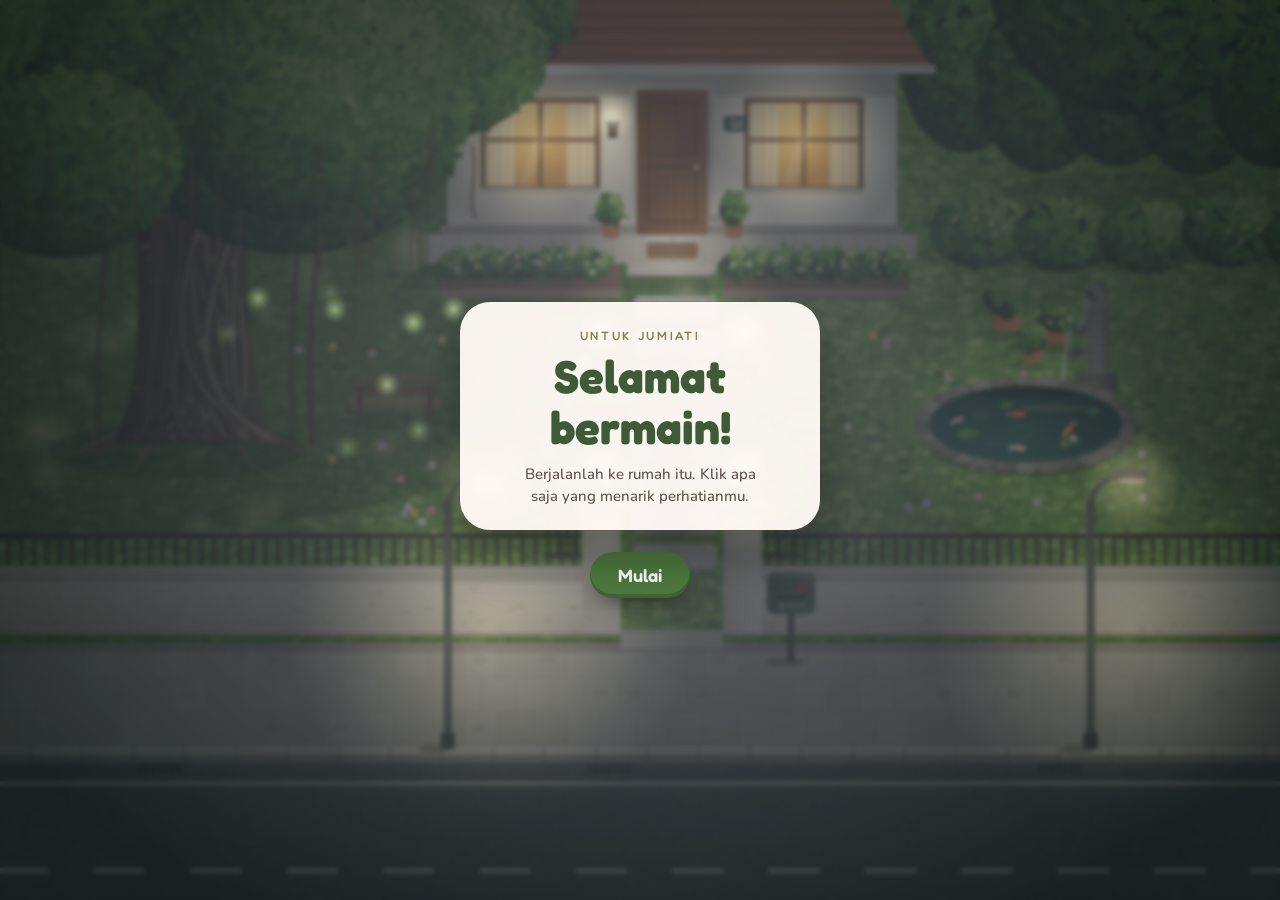
<file: index.html>
<!doctype html>
<html lang="id">
<head>
<meta charset="utf-8">
<meta name="viewport" content="width=device-width, initial-scale=1, viewport-fit=cover">
<title>Selamat Ulang Tahun</title>
<meta property="og:title" content="Ada kejutan ulang tahun untukmu">
<meta property="og:description" content="Buka dan jalan ke rumah, ada kejutan di dalam!">
<meta name="theme-color" content="#ff8fb1">
<link rel="preconnect" href="https://fonts.googleapis.com">
<link rel="preconnect" href="https://fonts.gstatic.com" crossorigin>
<link href="https://fonts.googleapis.com/css2?family=Fredoka:wght@400;500;600;700&family=Nunito:wght@400;600;700&family=Dancing+Script:wght@700&display=swap" rel="stylesheet">
<link rel="stylesheet" href="mesin/rumah.css">
</head>
<body>
<script src="data.js"></script>
<script src="mesin/rumah.js"></script>
</body>
</html>
</file>
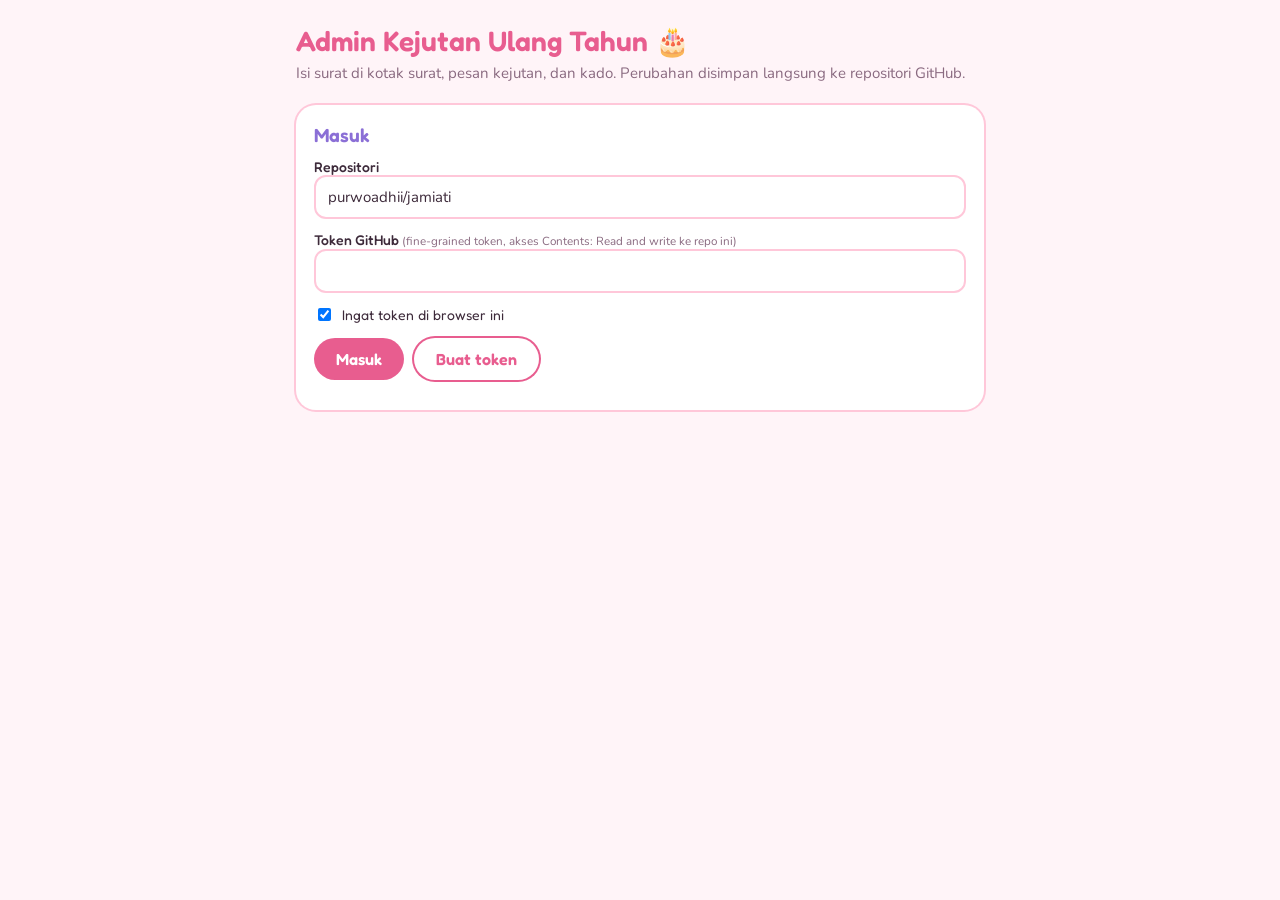
<file: admin/index.html>
<!doctype html>
<html lang="id">
<head>
<meta charset="utf-8">
<meta name="viewport" content="width=device-width, initial-scale=1">
<meta name="robots" content="noindex">
<title>Admin Kejutan Ulang Tahun</title>
<link rel="preconnect" href="https://fonts.googleapis.com">
<link rel="preconnect" href="https://fonts.gstatic.com" crossorigin>
<link href="https://fonts.googleapis.com/css2?family=Fredoka:wght@500;600&family=Nunito:wght@400;600;700&display=swap" rel="stylesheet">
<style>
  :root{--aksen:#e85d8f;--aksen2:#8b6fd6;--tepi:#ffc7d9;--tinta:#3d2a3a;--latar:#fff4f8;--panel:#ffffff;--redup:#8a6a80}
  @media (prefers-color-scheme:dark){:root:not([data-theme="light"]){--latar:#1f1620;--panel:#2b1f2c;--tinta:#f6e8f0;--tepi:#5a3a50;--redup:#c9a8bc}}
  :root[data-theme="dark"]{--latar:#1f1620;--panel:#2b1f2c;--tinta:#f6e8f0;--tepi:#5a3a50;--redup:#c9a8bc}
  *{box-sizing:border-box}
  body{margin:0;background:var(--latar);color:var(--tinta);font:15px/1.5 "Nunito",system-ui,sans-serif}
  main{max-width:720px;margin:0 auto;padding:24px 16px 60px}
  h1{font:600 28px "Fredoka",sans-serif;color:var(--aksen);margin:0 0 4px}
  h2{font:600 19px "Fredoka",sans-serif;color:var(--aksen2);margin:0 0 12px}
  .sub{color:var(--redup);margin:0 0 20px}
  .kartu{background:var(--panel);border-radius:20px;padding:18px;margin:0 0 16px;box-shadow:0 0 0 2px var(--tepi)}
  label{display:block;font:500 14px "Fredoka",sans-serif;margin:12px 0 4px}
  label small{font-family:"Nunito",sans-serif;font-weight:400;color:var(--redup)}
  input,textarea,select{width:100%;font:15px "Nunito",sans-serif;padding:10px 12px;border-radius:12px;border:2px solid var(--tepi);background:transparent;color:inherit}
  textarea{min-height:120px;resize:vertical}
  .dua{display:grid;grid-template-columns:1fr 1fr;gap:0 12px}
  @media (max-width:560px){.dua{grid-template-columns:1fr}}
  button,.tombol{display:inline-flex;align-items:center;justify-content:center;gap:6px;border:0;cursor:pointer;font:600 16px "Fredoka",sans-serif;padding:11px 22px;border-radius:99px;background:var(--aksen);color:#fff;text-decoration:none}
  button.garis,.tombol.garis{background:transparent;color:var(--aksen);box-shadow:0 0 0 2px var(--aksen)}
  button:disabled{opacity:.6;cursor:wait}
  .baris{display:flex;gap:10px;flex-wrap:wrap;align-items:center;margin-top:14px}
  .foto{display:grid;grid-template-columns:repeat(auto-fill,minmax(96px,1fr));gap:10px;margin-top:10px}
  .foto div{position:relative;aspect-ratio:1;border-radius:12px;overflow:hidden;box-shadow:0 0 0 2px var(--tepi)}
  .foto img{width:100%;height:100%;object-fit:cover}
  .foto button{position:absolute;top:4px;right:4px;width:28px;height:28px;padding:0;font-size:16px}
  .foto .no{position:absolute;left:4px;top:4px;background:rgba(0,0,0,.55);color:#fff;font-size:11px;padding:1px 7px;border-radius:99px}
  .foto .baru::after{content:"baru";position:absolute;left:4px;bottom:4px;background:var(--aksen2);color:#fff;font-size:11px;padding:1px 8px;border-radius:99px}
  .status{margin-top:12px;color:var(--redup);white-space:pre-line}
  .status.ok{color:#2e9d5b}.status.gagal{color:#d03a4a}
  .tulisan{border:1px solid var(--tepi,#e4d8c4);border-radius:12px;padding:10px 12px;margin-top:10px} .tulisan-atas{display:flex;justify-content:space-between;gap:10px;flex-wrap:wrap;font-size:13px;color:var(--redup)} .tulisan-atas b{color:var(--aksen)} .tulisan-isi{white-space:pre-line;margin:6px 0 8px;line-height:1.5} .kecil-tombol{padding:4px 12px;font-size:13px}
  .tanya-lanjut{border-left:3px solid var(--tepi);padding-left:12px;margin-top:12px}
  .kecil{font-size:14px;color:var(--redup);line-height:1.55} details{margin:6px 0 4px} summary{cursor:pointer;color:var(--aksen);font-weight:700} ol.kecil{padding-left:20px} ol.kecil li{margin:4px 0}
  .link{word-break:break-all;background:var(--latar);padding:10px 12px;border-radius:12px;margin-top:8px;font-family:ui-monospace,monospace;font-size:13px}
  [hidden]{display:none!important}
</style>
</head>
<body>
<main>
  <h1>Admin Kejutan Ulang Tahun 🎂</h1>
  <p class="sub">Isi surat di kotak surat, pesan kejutan, dan kado. Perubahan disimpan langsung ke repositori GitHub.</p>

  <section class="kartu" id="masuk">
    <h2>Masuk</h2>
    <label>Repositori<input id="repo" value="purwoadhii/jamiati" autocomplete="off"></label>
    <label>Token GitHub <small>(fine-grained token, akses Contents: Read and write ke repo ini)</small><input id="token" type="password" autocomplete="off"></label>
    <label style="display:flex;gap:8px;align-items:center;font-weight:400"><input id="ingat" type="checkbox" style="width:auto" checked> Ingat token di browser ini</label>
    <div class="baris"><button id="btnMasuk" type="button">Masuk</button><a class="tombol garis" target="_blank" rel="noopener" href="https://github.com/settings/personal-access-tokens/new">Buat token</a></div>
    <div class="status" id="statusMasuk"></div>
  </section>

  <form id="form" hidden>
    <section class="kartu">
      <h2>Yang berulang tahun</h2>
      <div class="dua">
        <label>Nama<input name="nama" required maxlength="40"></label>
        <label>Usia (angka di lilin)<input name="usia" type="number" min="1" max="99"></label>
        <label>Tokoh yang berjalan<select name="jenis"><option value="">Dipilih sendiri saat membuka</option><option value="cewek">Cewek (di dalam rumah: cowok)</option><option value="cowok">Cowok (di dalam rumah: cewek)</option></select></label>
        <label>Nama pemberi kejutan<input name="pengirim" maxlength="40"></label>
      </div>
    </section>
    <section class="kartu">
      <h2>Surat di kotak surat 💌</h2>
      <label>Surat di kotak surat <small>(pisahkan paragraf dengan satu baris kosong)</small><textarea name="surat" rows="7"></textarea></label>
      <label>Surat yang jatuh dari pohon <small>(muncul saat pohon besar di halaman diklik)</small><textarea name="suratPohon" rows="5"></textarea></label>
      <label>Balasan saat menulis keluh kesah di bangku <small>(muncul setelah tombol "Lepaskan")</small><textarea name="balasKeluh" rows="4"></textarea></label>
    </section>
    <section class="kartu">
      <h2>Kejutan di dalam rumah 🎉</h2>
      <label>Ucapan si dia setelah SURPRISE <small>(muncul dan berganti halaman otomatis saat pertama masuk rumah; setiap paragraf = satu halaman)</small><textarea name="pesanKejutan" rows="6"></textarea></label>
      <label>Pertanyaan saat si dia diklik <small>(lalu yang berulang tahun mengetik jawabannya)</small><textarea name="tanyaKabar" rows="2"></textarea></label>
      <label>Balasan si dia setelah dijawab<textarea name="balasKabar" rows="4"></textarea></label>
      <div class="kecil" style="margin-top:14px"><b>Pertanyaan lanjutan</b> — setelah balasan di atas, si dia bertanya lagi, yang berulang tahun menjawab, lalu si dia membalas. Urut dari atas. Jawabannya ikut tersimpan di database.</div>
      <div id="daftarTanya"></div>
      <div class="baris"><button type="button" class="garis" id="tambahTanya">+ Tambah pertanyaan</button></div>
      <label>Contoh wish <small>(muncul bila yang berulang tahun tidak mengetik sendiri)</small><input name="harapan" maxlength="80"></label>
      <label>Pesan setelah meniup lilin<textarea name="pesanSetelahTiup" rows="4"></textarea></label>
      <label>Surat di dalam pot tanaman <small>(kertasnya berhias daun-daun)</small><textarea name="suratPot" rows="5"></textarea></label>
    </section>
    <section class="kartu">
      <h2>Kamar di lantai 2 🌙</h2>
      <label>Catatan di atas gaun / jas dalam lemari<textarea name="catatanGaun" rows="3"></textarea></label>
      <label>Foto bingkai di dinding (samping lemari) <small id="infoFotoDinding"></small><input id="inFotoDinding" type="file" accept="image/*"></label>
      <div class="foto" id="lihatFotoDinding"></div>
      <label>Foto bingkai di meja samping kasur <small id="infoFotoMeja"></small><input id="inFotoMeja" type="file" accept="image/*"></label>
      <div class="foto" id="lihatFotoMeja"></div>
      <label>Tulisan di balik foto meja<textarea name="tulisanFoto" rows="4"></textarea></label>
      <label>Album foto di meja <small>(bisa pilih banyak foto sekaligus; 1 foto = 1 halaman buku, urut sesuai daftar)</small><input id="inAlbum" type="file" accept="image/*" multiple></label>
      <div class="foto" id="lihatAlbum"></div>
      <label>Surat di dasar bak mandi <small>(baru bisa diambil setelah airnya dibuang)</small><textarea name="suratBak" rows="4"></textarea></label>
      <label>Balasan setelah membuang di tempat sampah <small>(tamu menulis hal yang ingin dibuang & dilupakan, kertasnya diremas, lalu muncul tulisan ini)</small><textarea name="suratSampah" rows="4"></textarea></label>
      <label>Pesan penutup <small>(muncul setelah semua rahasia ditemukan: surat, pohon, bangku, si dia, kue, pot, kasur, 2 foto, album, jendela, lemari, remote, cermin, bak mandi, tempat sampah. Kosongkan kalau tidak dipakai)</small><textarea name="pesanAkhir" rows="5"></textarea></label>
      <label>Tulisan di cermin berembun <small>(maks. 3 baris pendek, ditulis di dalam hati)</small><textarea name="tulisanCermin" rows="2"></textarea></label>
      <label>Video di remote TV <small>(video besar dikecilkan otomatis sampai ± 20 MB; prosesnya sepanjang durasi video, jangan pindah tab)</small> <small id="videoSekarang"></small><input id="inVideo" type="file" accept="video/*"></label>
      <div class="baris"><button type="button" class="garis" id="hapusVideo" hidden>Hapus video</button></div>
      <p class="kecil" style="margin-bottom:0">Efek suara (mp3/m4a/wav, dikecilkan otomatis). Slot yang kosong memakai suara buatan bawaan game. Saat TV dinyalakan, suara luar berhenti.</p>
      <div id="daftarMusik"></div>
    </section>
    <section class="kartu">
      <h2>Simpan semua tulisan tamu</h2>
      <p class="kecil">Yang diketik di game (wish di lilin, jawaban "bagaimana keadaanmu", keluh kesah di bangku, dan yang dibuang di tempat sampah) disimpan ke database Supabase milikmu, lalu bisa kamu baca di bawah. Kosongkan Project URL kalau tidak ingin disimpan.</p>
      <details id="caraDb"><summary>Cara memasang database (sekali saja, ± 5 menit)</summary>
        <ol class="kecil">
          <li>Daftar gratis di <a href="https://supabase.com/dashboard" target="_blank" rel="noopener">supabase.com</a> (bisa masuk dengan akun GitHub), lalu klik <b>New project</b>. Isi nama bebas, buat database password (tidak dipakai di sini), pilih region <b>Singapore</b>, lalu tunggu proyeknya siap.</li>
          <li>Tulis <b>sandi baca</b> di kolom di bawah (minimal 6 karakter, ingat baik-baik). Klik <b>Buat skrip SQL</b>, lalu <b>Salin skrip</b>.</li>
          <li>Di Supabase buka <b>SQL Editor</b>, tempel skripnya, lalu klik <b>Run</b>. Harus muncul "Success".</li>
          <li>Buka <b>Project Settings → API Keys</b> (atau tombol <b>Connect</b>). Salin <b>Project URL</b> dan kunci <b>publishable</b> (atau <b>anon public</b>) ke dua kolom di bawah. Jangan pakai kunci secret / service_role.</li>
          <li>Klik <b>Kirim tes</b>, lalu <b>Muat tulisan</b>: baris "Tes dari admin" harus muncul. Setelah itu klik <b>Simpan</b> paling bawah.</li>
        </ol>
      </details>
      <label>Sandi baca <small>(untuk membuat skrip SQL dan membaca tulisan; diingat di browser ini saja, tidak masuk repo)</small><input id="sandiDb" type="password" autocomplete="off" minlength="6"></label>
      <div class="baris"><button type="button" class="garis" id="buatSql">Buat skrip SQL</button><button type="button" class="garis" id="salinSql" hidden>Salin skrip</button></div>
      <textarea id="skripSql" rows="8" readonly hidden style="font:12px/1.4 ui-monospace,monospace"></textarea>
      <label>Project URL<input name="dbUrl" type="url" placeholder="https://xxxxxxxx.supabase.co"></label>
      <label>Kunci publishable / anon public<input name="dbKey" placeholder="sb_publishable_… atau eyJ…"></label>
      <div class="baris"><button type="button" class="garis" id="tesDb">Kirim tes</button><button type="button" class="garis" id="muatDb">Muat tulisan</button></div>
      <div class="status" id="statusDb"></div>
      <div class="status" id="belumTersimpanDb" hidden></div>
      <div id="daftarTulisan"></div>
    </section>
    <section class="kartu">
      <div class="baris" style="margin-top:0"><button type="submit" id="btnSimpan">Simpan</button><a class="tombol garis" id="lihat" target="_blank" rel="noopener">Lihat hasil</a></div>
      <div class="status" id="status"></div>
      <div class="link" id="linkKirim"></div>
    </section>
  </form>
</main>
<script>
(function () {
  var $ = function (id) { return document.getElementById(id); };
  var API = "https://api.github.com/repos/", repo = "", token = "", sha = null, data = {}, fotoBaru = [], musikBaru = {}, videoBaru = null, albumBaru = [];
  var KUNCI = "ultah_admin_token";
  try { var t = localStorage.getItem(KUNCI); if (t) $("token").value = t; } catch (e) {}

  function b64ke(s) { return btoa(unescape(encodeURIComponent(s))); }
  function b64dari(s) { return decodeURIComponent(escape(atob(s.replace(/\n/g, "")))); }
  function api(path, opsi, coba) {
    opsi = opsi || {}; coba = coba || 0;
    return fetch(API + repo + path, { method: opsi.method || "GET", headers: { Authorization: "Bearer " + token, Accept: "application/vnd.github+json" }, body: opsi.body ? JSON.stringify(opsi.body) : undefined, cache: "no-store" })
      .then(function (r) {
        if (r.status >= 500 && coba < 3) return new Promise(function (ok) { setTimeout(ok, 1500 * (coba + 1)); }).then(function () { return api(path, opsi, coba + 1); });
        return r.json().catch(function () { return {}; }).then(function (j) { if (!r.ok) { var e = new Error((j && j.message) || ("HTTP " + r.status)); e.status = r.status; throw e; } return j; });
      }, function (e) { if (coba < 3) return new Promise(function (ok) { setTimeout(ok, 1500 * (coba + 1)); }).then(function () { return api(path, opsi, coba + 1); }); throw e; });
  }
  function urlSitus() { if (/\.github\.io$/i.test(location.hostname)) return new URL("../", location.href).href; var p = repo.split("/"); return "https://" + p[0].toLowerCase() + ".github.io/" + p[1] + "/"; }
  // isi nama repo otomatis dari alamat admin (tetap benar walau repo diganti nama)
  (function () { var m = location.hostname.match(/^([^.]+)\.github\.io$/i), seg = location.pathname.split("/").filter(Boolean); if (m && seg.length >= 2) $("repo").value = m[1] + "/" + seg[0]; })();

  $("btnMasuk").addEventListener("click", function () {
    repo = $("repo").value.trim().replace(/^https?:\/\/github\.com\//, "").replace(/\/$/, ""); token = $("token").value.trim();
    var st = $("statusMasuk"); st.className = "status"; st.textContent = "Memeriksa…";
    api("/contents/data.js?ref=main").then(function (j) {
      sha = j.sha;
      var teks = b64dari(j.content), m = teks.match(/window\.ULTAH\s*=\s*(\{[\s\S]*\})\s*;?\s*$/);
      data = m ? JSON.parse(m[1]) : {};
      try { if ($("ingat").checked) localStorage.setItem(KUNCI, token); else localStorage.removeItem(KUNCI); } catch (e) {}
      isiForm(); $("masuk").hidden = true; $("form").hidden = false;
    }).catch(function (e) { st.className = "status gagal"; st.textContent = "Gagal masuk: " + e.message + (e.status === 401 ? "\nToken salah atau sudah kedaluwarsa." : e.status === 404 ? "\nRepo tidak ditemukan atau token tidak punya akses ke repo ini." : ""); });
  });

  var f = $("form");
  function isiForm() {
    ["nama", "usia", "jenis", "pengirim", "surat", "suratPohon", "balasKeluh", "pesanKejutan", "tanyaKabar", "balasKabar", "harapan", "pesanSetelahTiup", "suratPot", "catatanGaun", "tulisanFoto", "suratBak", "suratSampah", "tulisanCermin", "pesanAkhir", "dbUrl", "dbKey"].forEach(function (k) { if (f[k]) f[k].value = data[k] == null ? "" : data[k]; });
    tampilTunggal(); tampilMusik(); tampilVideo(); tampilAlbum(); tampilTanya(); ingatDb();
    $("lihat").href = urlSitus(); $("linkKirim").textContent = urlSitus();
  }
  var fotoTunggal = {}, TUNGGAL = ["fotoDinding", "fotoMeja"];
  function tampilTunggal() {
    TUNGGAL.forEach(function (k) {
      var w = $("lihat" + k[0].toUpperCase() + k.slice(1)), baru = fotoTunggal[k], src = baru ? baru.url : data[k] ? urlSitus() + data[k] : "";
      w.innerHTML = src ? '<div' + (baru ? ' class="baru"' : '') + '><img alt="" src="' + src + '"><button type="button" title="Hapus">×</button></div>' : "";
      if (src) w.querySelector("button").onclick = function () { data[k] = ""; delete fotoTunggal[k]; tampilTunggal(); };
    });
  }
  TUNGGAL.forEach(function (k) {
    $("in" + k[0].toUpperCase() + k.slice(1)).onchange = function () { var x = this.files[0]; this.value = ""; if (!x) return; kecilkan(x).then(function (b) { fotoTunggal[k] = { blob: b, url: URL.createObjectURL(b) }; tampilTunggal(); }); };
  });
  var LAGU = [["suaraLuar", "Suara malam di luar rumah: kodok &amp; jangkrik (diputar berulang, berhenti saat masuk rumah)"], ["suaraAir", "Suara air terbuang saat sumbat bak mandi ditarik"], ["suaraHitung", "Suara cowok hitung mundur \"3… 2… 1…\" saat tiup lilin"], ["suaraSurprise", "Suara cowok \"SURPRISE!\" saat masuk rumah (opsional)"]];
  $("daftarMusik").innerHTML = LAGU.map(function (l) { return '<label>' + l[1] + ' <small id="info_' + l[0] + '"></small><input id="in_' + l[0] + '" type="file" accept="audio/*"></label><div class="baris"><button type="button" class="garis" id="hapus_' + l[0] + '" hidden>Hapus</button></div>'; }).join("");
  function tampilTanya() {
    var w = $("daftarTanya"); w.innerHTML = "";
    (data.tanyaLanjut || []).forEach(function (q, i) {
      var d = document.createElement("div"); d.className = "tanya-lanjut";
      d.innerHTML = '<label>Pertanyaan ' + (i + 2) + '<textarea rows="2" data-k="tanya"></textarea></label><label>Balasan si dia setelah dijawab<textarea rows="3" data-k="balas"></textarea></label><div class="baris"><button type="button" class="garis">Hapus pertanyaan ini</button></div>';
      d.querySelectorAll("textarea").forEach(function (t) { t.value = q[t.dataset.k] || ""; t.oninput = function () { q[t.dataset.k] = t.value; }; });
      d.querySelector("button").onclick = function () { data.tanyaLanjut.splice(i, 1); tampilTanya(); };
      w.appendChild(d);
    });
  }
  $("tambahTanya").onclick = function () { (data.tanyaLanjut = data.tanyaLanjut || []).push({ tanya: "", balas: "" }); tampilTanya(); var t = $("daftarTanya").querySelectorAll("textarea"); if (t.length) t[t.length - 2].focus(); };
  function tampilAlbum() {
    var w = $("lihatAlbum"), lama = (data.album || []).map(function (p, i) { return { src: urlSitus() + p, hapus: function () { data.album.splice(i, 1); } }; }),
      baru = albumBaru.map(function (x, i) { return { src: x.url, baru: true, hapus: function () { albumBaru.splice(i, 1); } }; });
    w.innerHTML = ""; lama.concat(baru).forEach(function (it, n) {
      var d = document.createElement("div"); if (it.baru) d.className = "baru";
      d.innerHTML = '<img alt="" src="' + it.src + '"><span class="no">' + (n + 1) + '</span><button type="button" title="Hapus">×</button>';
      d.querySelector("button").onclick = function () { it.hapus(); tampilAlbum(); }; w.appendChild(d);
    });
  }
  $("inAlbum").onchange = function () {
    var fs = Array.prototype.slice.call(this.files); this.value = "";
    fs.reduce(function (j, x) { return j.then(function () { return kecilkan(x, 1400).then(function (b) { albumBaru.push({ blob: b, url: URL.createObjectURL(b) }); tampilAlbum(); }); }); }, Promise.resolve());
  };
  function tampilMusik() {
    LAGU.forEach(function (l) {
      var k = l[0], baru = musikBaru[k];
      $("info_" + k).textContent = baru ? "(baru: " + baru.name + ")" : data[k] ? "(sekarang: " + data[k] + ")" : "(belum ada)";
      $("hapus_" + k).hidden = !(data[k] || baru);
    });
  }
  LAGU.forEach(function (l) {
    var k = l[0];
    $("hapus_" + k).onclick = function () { data[k] = ""; delete musikBaru[k]; $("in_" + k).value = ""; tampilMusik(); };
    $("in_" + k).onchange = function () { var x = this.files[0]; if (!x) return; if (x.size > 200e6) { alert("File musik terlalu besar (maks. 200 MB)."); this.value = ""; return; } musikBaru[k] = x; tampilMusik(); };
  });
  function tampilVideo() {
    $("videoSekarang").textContent = videoBaru ? "(baru: " + videoBaru.name + ", " + (videoBaru.size / 1e6).toFixed(1) + " MB)" : data.video ? "(sekarang: " + data.video + ")" : "(belum ada)";
    $("hapusVideo").hidden = !(data.video || videoBaru);
  }
  $("hapusVideo").onclick = function () { data.video = ""; videoBaru = null; $("inVideo").value = ""; tampilVideo(); };
  $("inVideo").onchange = function () { var x = this.files[0]; if (!x) return; if (x.size > 1e9) { alert("Video terlalu besar (maks. 1 GB)."); this.value = ""; return; } videoBaru = x; tampilVideo(); };
  /* ---------- database tulisan tamu (Supabase) ---------- */
  // Project URL, kunci, dan sandi baca diingat di browser ini supaya tidak perlu diisi ulang
  var DB_INGAT = { dbUrl: "ultah_db_url", dbKey: "ultah_db_key", sandiDb: "ultah_db_sandi" };
  function ambil(k) { try { return localStorage.getItem(k) || ""; } catch (e) { return ""; } }
  function taruh(k, v) { try { if (v) localStorage.setItem(k, v); } catch (e) {} }
  function ingatDb() {
    var fu = f.dbUrl, fk = f.dbKey;
    if (!fu.value && ambil(DB_INGAT.dbUrl)) fu.value = ambil(DB_INGAT.dbUrl);
    if (!fk.value && ambil(DB_INGAT.dbKey)) fk.value = ambil(DB_INGAT.dbKey);
    if (!$("sandiDb").value) $("sandiDb").value = ambil(DB_INGAT.sandiDb);
    cekDbTersimpan();
    if (data.dbUrl && data.dbKey) { $("caraDb").open = false; if ($("sandiDb").value) setTimeout(muatTulisan, 300); }
  }
  function cekDbTersimpan() {
    var u = f.dbUrl.value.trim().replace(/\/+$/, ""), k = f.dbKey.value.trim(), w = $("belumTersimpanDb");
    var beda = (u || k) && (u !== (data.dbUrl || "") || k !== (data.dbKey || ""));
    w.hidden = !beda; w.className = "status gagal"; w.textContent = beda ? "Project URL / kunci ini belum tersimpan ke situs, jadi tulisan dari game belum masuk. Klik Simpan paling bawah." : "";
  }
  ["dbUrl", "dbKey"].forEach(function (n) { f[n].addEventListener("input", function () { taruh(DB_INGAT[n], f[n].value.trim()); cekDbTersimpan(); }); });
  $("sandiDb").addEventListener("input", function () { taruh(DB_INGAT.sandiDb, this.value); });
  function dbDasar() {
    var f = $("form"), u = f.dbUrl.value.trim().replace(/\/+$/, "").replace(/\/rest\/v1$/, ""), k = f.dbKey.value.trim();
    if (!/^https:\/\/[a-z0-9-]+\.supabase\.co$/i.test(u)) throw new Error("Project URL harus seperti https://xxxxxxxx.supabase.co");
    if (!k) throw new Error("Kunci publishable / anon public belum diisi.");
    if (/^sb_secret_/.test(k)) throw new Error("Itu kunci secret. Pakai kunci publishable (sb_publishable_…) atau anon public.");
    return { u: u, k: k };
  }
  function dbPanggil(path, body) {
    var d = dbDasar(), h = { apikey: d.k, "Content-Type": "application/json" };
    if (/^eyJ/.test(d.k)) h.Authorization = "Bearer " + d.k;
    if (path.indexOf("rpc/") !== 0) h.Prefer = "return=minimal";
    return fetch(d.u + "/rest/v1/" + path, { method: "POST", headers: h, body: JSON.stringify(body) }).then(function (r) {
      if (r.ok) return r.text().then(function (t) { return t ? JSON.parse(t) : null; });
      return r.json().catch(function () { return {}; }).then(function (j) {
        var m = j.message || j.msg || ("HTTP " + r.status);
        if (/Sandi salah/.test(m)) m = "Sandi baca salah.";
        else if (r.status === 404 || /does not exist|Could not find/.test(m)) m = "Tabel atau fungsi belum ada. Jalankan dulu skrip SQL di Supabase. (" + m + ")";
        else if (r.status === 401) m = "Kunci ditolak. Cek lagi kunci publishable / anon public. (" + m + ")";
        throw new Error(m);
      });
    });
  }
  function statusDb(kelas, teks) { var st = $("statusDb"); st.className = "status" + (kelas ? " " + kelas : ""); st.textContent = teks; }
  function sha256(t) { return crypto.subtle.digest("SHA-256", new TextEncoder().encode(t)).then(function (b) { return Array.prototype.map.call(new Uint8Array(b), function (x) { return ("0" + x.toString(16)).slice(-2); }).join(""); }); }
  $("buatSql").onclick = function () {
    var sandi = $("sandiDb").value;
    if (sandi.length < 6) { statusDb("gagal", "Sandi baca minimal 6 karakter."); $("sandiDb").focus(); return; }
    sha256(sandi).then(function (h) {
      var cek = "  if encode(extensions.digest(sandi, 'sha256'), 'hex') <> '" + h + "' then\n    raise exception 'Sandi salah';\n  end if;\n";
      $("skripSql").value = [
        "-- Tulisan tamu ulang tahun. Supabase > SQL Editor > tempel > Run. Aman dijalankan ulang (misalnya untuk ganti sandi).",
        "create extension if not exists pgcrypto with schema extensions;",
        "create table if not exists public.tulisan (",
        "  id bigint generated always as identity primary key,",
        "  waktu timestamptz not null default now(),",
        "  bagian text not null default '',",
        "  teks text not null default '',",
        "  nama text not null default '',",
        "  tokoh text not null default ''",
        ");",
        "alter table public.tulisan enable row level security;",
        "drop policy if exists \"tamu boleh menulis\" on public.tulisan;",
        "create policy \"tamu boleh menulis\" on public.tulisan for insert to anon, authenticated",
        "  with check (char_length(teks) between 1 and 3000 and char_length(bagian) <= 80 and char_length(nama) <= 80 and char_length(tokoh) <= 20);",
        "revoke all on public.tulisan from anon, authenticated;",
        "grant insert on public.tulisan to anon, authenticated;",
        "",
        "create or replace function public.baca_tulisan(sandi text)",
        "returns setof public.tulisan language plpgsql security definer set search_path = public, extensions as $$",
        "begin",
        cek + "  return query select * from public.tulisan order by waktu desc;",
        "end $$;",
        "",
        "create or replace function public.hapus_tulisan(sandi text, nomor bigint)",
        "returns void language plpgsql security definer set search_path = public, extensions as $$",
        "begin",
        cek + "  delete from public.tulisan where id = nomor;",
        "end $$;",
        "",
        "revoke all on function public.baca_tulisan(text) from public;",
        "revoke all on function public.hapus_tulisan(text, bigint) from public;",
        "grant execute on function public.baca_tulisan(text) to anon, authenticated;",
        "grant execute on function public.hapus_tulisan(text, bigint) to anon, authenticated;",
        "notify pgrst, 'reload schema';"
      ].join("\n") + "\n";
      $("skripSql").hidden = false; $("salinSql").hidden = false; $("salinSql").textContent = "Salin skrip";
      statusDb("ok", "Skrip SQL siap. Salin, lalu jalankan di Supabase > SQL Editor.");
    });
  };
  $("salinSql").onclick = function () { var t = $("skripSql"), b = this; t.select(); (navigator.clipboard ? navigator.clipboard.writeText(t.value) : Promise.reject()).catch(function () { document.execCommand("copy"); }); b.textContent = "Tersalin"; };
  $("tesDb").onclick = function () {
    statusDb("", "Mengirim…");
    Promise.resolve().then(function () { return dbPanggil("tulisan", { bagian: "Tes dari admin", teks: "Kalau baris ini muncul, penyimpanan sudah berjalan.", nama: data.nama || "", tokoh: "" }); })
      .then(function () { statusDb("ok", "Terkirim. Klik \"Muat tulisan\" untuk melihatnya, lalu jangan lupa klik Simpan paling bawah."); })
      .catch(function (e) { statusDb("gagal", "Gagal: " + e.message); });
  };
  function waktuLokal(w) { try { return new Date(w).toLocaleString("id-ID", { dateStyle: "medium", timeStyle: "short" }); } catch (e) { return w; } }
  function escH(t) { return String(t == null ? "" : t).replace(/[&<>"]/g, function (c) { return { "&": "&amp;", "<": "&lt;", ">": "&gt;", '"': "&quot;" }[c]; }); }
  function muatTulisan() {
    var sandi = $("sandiDb").value;
    if (!sandi) { statusDb("gagal", "Isi sandi baca dulu."); $("sandiDb").focus(); return; }
    statusDb("", "Memuat…");
    Promise.resolve().then(function () { return dbPanggil("rpc/baca_tulisan", { sandi: sandi }); }).then(function (baris) {
      baris = baris || []; statusDb("ok", baris.length ? baris.length + " tulisan." : "Belum ada tulisan.");
      taruh(DB_INGAT.sandiDb, sandi); taruh(DB_INGAT.dbUrl, f.dbUrl.value.trim()); taruh(DB_INGAT.dbKey, f.dbKey.value.trim());
      var w = $("daftarTulisan"); w.innerHTML = "";
      baris.forEach(function (r) {
        var d = document.createElement("div"); d.className = "tulisan";
        d.innerHTML = '<div class="tulisan-atas"><b>' + escH(r.bagian) + '</b><span>' + escH(waktuLokal(r.waktu)) + (r.tokoh ? " · " + escH(r.tokoh) : "") + '</span></div><div class="tulisan-isi">' + escH(r.teks) + '</div><button type="button" class="garis kecil-tombol">Hapus</button>';
        d.querySelector("button").onclick = function () {
          if (!confirm("Hapus tulisan ini? Tidak bisa dikembalikan.")) return;
          dbPanggil("rpc/hapus_tulisan", { sandi: sandi, nomor: r.id }).then(function () { d.remove(); }).catch(function (e) { alert("Gagal menghapus: " + e.message); });
        };
        w.appendChild(d);
      });
    }).catch(function (e) { statusDb("gagal", "Gagal: " + e.message); });
  }
  $("muatDb").onclick = muatTulisan;
  /* ---------- kompres sebelum diunggah (batas aman unggahan GitHub lewat browser) ---------- */
  var BATAS_FOTO = 700e3, BATAS_MUSIK = 7e6, BATAS_VIDEO = 20e6;
  function mb(n) { return (n / 1e6).toFixed(1) + " MB"; }
  function kecilkan(file, sisi) {
    return new Promise(function (ok, gagal) {
      var im = new Image(); im.onload = function () {
        var maks = sisi || 1600, s = Math.min(1, maks / Math.max(im.width, im.height)), c = document.createElement("canvas"), q = .85;
        c.width = Math.round(im.width * s); c.height = Math.round(im.height * s); c.getContext("2d").drawImage(im, 0, 0, c.width, c.height);
        (function coba() { c.toBlob(function (b) { if (b.size > BATAS_FOTO && q > .5) { q -= .1; coba(); } else ok(b); }, "image/jpeg", q); })();
      }; im.onerror = gagal; im.src = URL.createObjectURL(file);
    });
  }
  function muatSkrip(src) { return new Promise(function (ok, gagal) { var sc = document.createElement("script"); sc.src = src; sc.onload = ok; sc.onerror = function () { gagal(new Error("Gagal memuat " + src)); }; document.head.appendChild(sc); }); }
  function kompresMusik(file, kabar) {
    if (file.size <= BATAS_MUSIK && /mpeg|mp3/.test(file.type + file.name)) return Promise.resolve(file);
    kabar("Mengecilkan musik " + file.name + "…");
    return Promise.all([file.arrayBuffer(), window.lamejs ? 0 : muatSkrip("https://cdnjs.cloudflare.com/ajax/libs/lamejs/1.2.1/lame.min.js")]).then(function (r) {
      var AC = window.AudioContext || window.webkitAudioContext, ac = new AC();
      return new Promise(function (ok, gagal) { ac.decodeAudioData(r[0], ok, gagal); }).then(function (buf) {
        ac.close && ac.close();
        var dur = buf.duration, kb = [128, 112, 96, 80, 64, 48].filter(function (k) { return k * 125 * dur < BATAS_MUSIK * .92; })[0] || 48, stereo = kb >= 96 && buf.numberOfChannels > 1;
        var rate = 44100, n = Math.floor(dur * rate);
        var off = new OfflineAudioContext(stereo ? 2 : 1, n, rate), src = off.createBufferSource(); src.buffer = buf; src.connect(off.destination); src.start();
        return off.startRendering().then(function (out) {
          var enc = new lamejs.Mp3Encoder(stereo ? 2 : 1, rate, kb), L = out.getChannelData(0), R = stereo ? out.getChannelData(1) : null, potong = [], blok = 1152 * 20, i = 0;
          function i16(a) { var o = new Int16Array(a.length); for (var j = 0; j < a.length; j++) { var v = Math.max(-1, Math.min(1, a[j])); o[j] = v < 0 ? v * 32768 : v * 32767; } return o; }
          return new Promise(function (ok) {
            (function langkah() {
              var akhir = Math.min(n, i + blok * 20);
              for (; i < akhir; i += blok) { var l = i16(L.subarray(i, Math.min(n, i + blok))), d = stereo ? enc.encodeBuffer(l, i16(R.subarray(i, Math.min(n, i + blok)))) : enc.encodeBuffer(l); if (d.length) potong.push(new Uint8Array(d)); }
              kabar("Mengecilkan musik… " + Math.round(i / n * 100) + "%");
              if (i < n) setTimeout(langkah, 0); else { var e = enc.flush(); if (e.length) potong.push(new Uint8Array(e)); ok(new Blob(potong, { type: "audio/mpeg" })); }
            })();
          });
        });
      });
    }).then(function (b) { if (b.size > BATAS_MUSIK * 1.1) throw new Error("Musik masih " + mb(b.size) + " setelah dikecilkan. Potong lagunya lebih pendek."); return b; });
  }
  function kompresVideo(file, kabar) {
    if (file.size <= BATAS_VIDEO) return Promise.resolve({ blob: file, ext: /webm/.test(file.type) ? "webm" : "mp4" });
    if (!window.MediaRecorder || !HTMLCanvasElement.prototype.captureStream) return Promise.reject(new Error("Browser ini tidak bisa mengecilkan video. Coba pakai Chrome di laptop, atau kecilkan dulu ke ± 20 MB."));
    var tipe = ['video/mp4;codecs="avc1.42E01E,mp4a.40.2"', 'video/mp4;codecs="avc1.4D401F,mp4a.40.2"', "video/mp4;codecs=avc1", "video/webm;codecs=vp9,opus", "video/webm;codecs=vp8,opus", "video/webm"].filter(function (t) { return MediaRecorder.isTypeSupported(t); })[0];
    if (!tipe) return Promise.reject(new Error("Browser ini tidak bisa mengecilkan video."));
    return new Promise(function (ok, gagal) {
      var v = document.createElement("video"); v.src = URL.createObjectURL(file); v.playsInline = true; v.preload = "auto";
      v.onerror = function () { gagal(new Error("Video tidak bisa dibaca browser ini.")); };
      v.onloadedmetadata = function () {
        var dur = v.duration, sk = Math.min(1, 1280 / Math.max(v.videoWidth, v.videoHeight)), c = document.createElement("canvas"), g = c.getContext("2d");
        c.width = Math.round(v.videoWidth * sk / 2) * 2; c.height = Math.round(v.videoHeight * sk / 2) * 2;
        var bitV = Math.max(250e3, Math.min(2.5e6, BATAS_VIDEO * 8 * .9 / dur - 96e3));
        var aliran = c.captureStream(30), AC = window.AudioContext || window.webkitAudioContext, ac = new AC(), tujuan = ac.createMediaStreamDestination();
        try { ac.createMediaElementSource(v).connect(tujuan); tujuan.stream.getAudioTracks().forEach(function (t) { aliran.addTrack(t); }); } catch (e) {}
        var rek = new MediaRecorder(aliran, { mimeType: tipe, videoBitsPerSecond: bitV, audioBitsPerSecond: 96e3 }), bagian = [], jalan = true;
        rek.ondataavailable = function (e) { if (e.data.size) bagian.push(e.data); };
        rek.onstop = function () { jalan = false; ac.close && ac.close(); var b = new Blob(bagian, { type: tipe.split(";")[0] }); if (b.size > BATAS_VIDEO * 1.15) gagal(new Error("Video masih " + mb(b.size) + " setelah dikecilkan. Potong videonya lebih pendek.")); else ok({ blob: b, ext: /mp4/.test(tipe) ? "mp4" : "webm" }); };
        (function gambar() { if (!jalan) return; g.drawImage(v, 0, 0, c.width, c.height); kabar("Mengecilkan video… " + Math.round(v.currentTime / dur * 100) + "% (jangan pindah tab)"); (v.requestVideoFrameCallback ? v.requestVideoFrameCallback.bind(v) : requestAnimationFrame)(gambar); })();
        v.onended = function () { setTimeout(function () { rek.stop(); }, 200); };
        ac.resume && ac.resume(); rek.start(1000); v.play().catch(function (e) { gagal(e); });
      };
    });
  }
  function blobB64(b) { return new Promise(function (ok) { var r = new FileReader(); r.onload = function () { ok(String(r.result).split(",")[1]); }; r.readAsDataURL(b); }); }
  function unggah(path, blob, pesan) { return blobB64(blob).then(function (c) { return api("/contents/" + path, { method: "PUT", body: { message: pesan, content: c, branch: "main" } }); }); }

  f.addEventListener("submit", function (e) {
    e.preventDefault();
    var st = $("status"), btn = $("btnSimpan"); btn.disabled = true; st.className = "status"; st.textContent = "Menyimpan…";
    ["nama", "pengirim", "surat", "suratPohon", "balasKeluh", "pesanKejutan", "tanyaKabar", "balasKabar", "harapan", "pesanSetelahTiup", "suratPot", "catatanGaun", "tulisanFoto", "suratBak", "suratSampah", "tulisanCermin", "pesanAkhir", "dbUrl", "dbKey", "jenis"].forEach(function (k) { data[k] = f[k].value.trim(); }); data.dbUrl = data.dbUrl.replace(/\/+$/, "").replace(/\/rest\/v1$/, "");
    data.usia = f.usia.value ? +f.usia.value : "";
    data.tanyaLanjut = (data.tanyaLanjut || []).map(function (q) { return { tanya: String(q.tanya || "").trim(), balas: String(q.balas || "").trim() }; }).filter(function (q) { return q.tanya; });
    var jalan = Promise.resolve(), cap = Date.now();
    TUNGGAL.forEach(function (k) { var fb = fotoTunggal[k]; if (!fb) return; jalan = jalan.then(function () { st.textContent = "Mengunggah foto…"; var p = "assets/" + k + "-" + cap + ".jpg"; return unggah(p, fb.blob, "Admin: ganti foto").then(function () { data[k] = p; }); }); });
    function kabar(t) { st.textContent = t; }
    if (videoBaru) jalan = jalan.then(function () { return kompresVideo(videoBaru, kabar); }).then(function (h) { if (!h) return; kabar("Mengunggah video (" + mb(h.blob.size) + ")… bisa beberapa menit"); var p = "assets/video-" + cap + "." + h.ext; return unggah(p, h.blob, "Admin: ganti video").then(function () { data.video = p; }); });
    if (albumBaru.length) jalan = jalan.then(function () {
      data.album = data.album || [];
      return albumBaru.reduce(function (j, x, i) { return j.then(function () { kabar("Mengunggah album " + (i + 1) + "/" + albumBaru.length + "…"); var p = "assets/album-" + cap + "-" + i + ".jpg"; return unggah(p, x.blob, "Admin: tambah foto album").then(function () { data.album.push(p); }); }); }, Promise.resolve());
    });
    LAGU.forEach(function (l) { var k = l[0], x = musikBaru[k]; if (!x) return; jalan = jalan.then(function () { return kompresMusik(x, kabar); }).then(function (b) { kabar("Mengunggah " + l[1].toLowerCase() + " (" + mb(b.size) + ")…"); var p = "assets/" + k + "-" + cap + ".mp3"; return unggah(p, b, "Admin: ganti " + l[1].toLowerCase()).then(function () { data[k] = p; }); }); });
    jalan.then(function () {
      st.textContent = "Menyimpan isi kejutan…";
      var urut = ["nama", "usia", "jenis", "pengirim", "surat", "suratPohon", "balasKeluh", "pesanKejutan", "tanyaKabar", "balasKabar", "tanyaLanjut", "harapan", "pesanSetelahTiup", "suratPot", "catatanGaun", "fotoDinding", "fotoMeja", "tulisanFoto", "album", "suratBak", "suratSampah", "tulisanCermin", "pesanAkhir", "dbUrl", "dbKey", "video", "suaraLuar", "suaraAir", "suaraHitung", "suaraSurprise"], o = {};
      urut.forEach(function (k) { o[k] = data[k] == null ? "" : data[k]; }); Object.keys(data).forEach(function (k) { if (!(k in o)) o[k] = data[k]; });
      var isi = "/* Isi kejutan ulang tahun. Paling mudah diubah lewat halaman admin/ (tidak perlu menyentuh file ini).\n   Pisahkan paragraf / halaman dialog dengan satu baris kosong. */\nwindow.ULTAH = " + JSON.stringify(o, null, 2) + ";\n";
      return api("/contents/data.js", { method: "PUT", body: { message: "Admin: ubah isi kejutan", content: b64ke(isi), sha: sha, branch: "main" } });
    }).then(function (j) {
      sha = j.content.sha; fotoTunggal = {}; musikBaru = {}; videoBaru = null; albumBaru = []; LAGU.forEach(function (l) { $("in_" + l[0]).value = ""; }); $("inVideo").value = ""; tampilTunggal(); tampilMusik(); tampilVideo(); tampilAlbum(); tampilTanya(); cekDbTersimpan();
      st.className = "status ok"; st.textContent = "Tersimpan ✓\nGitHub Pages butuh sekitar 1 menit untuk memperbarui. Setelah itu buka linknya dan tekan Ctrl+F5 (atau tarik ke bawah di HP) agar versi terbaru tampil.";
    }).catch(function (er) {
      st.className = "status gagal"; st.textContent = "Gagal menyimpan: " + er.message + (er.status === 409 ? "\nData berubah dari tempat lain. Muat ulang halaman ini lalu coba lagi." : "\nTekan Simpan lagi untuk mencoba ulang.");
    }).then(function () { btn.disabled = false; });
  });
})();
</script>
</body>
</html>
</file>
<file: mesin/rumah.css>
/* ===== Undangan ulang tahun: jalan-jalan ke rumah ===== */
:root{
  --font-game:"Fredoka","Nunito","Segoe UI",system-ui,sans-serif;
  --font-body:"Nunito","Segoe UI",system-ui,sans-serif;
  --panel:#fbf7f0; --tepi:#e4d8c4; --tinta:#2f2a26; --aksen:#a8603f; --aksen2:#6f7d5c; --kuning:#ffd166; --gelap:#1d1424;
}
*{box-sizing:border-box}
html,body{height:100%;margin:0}
body{overflow:hidden;background:var(--gelap);overscroll-behavior:none;touch-action:none;font-family:var(--font-body);color:var(--tinta);-webkit-tap-highlight-color:transparent}
button{font:inherit}
.dunia{position:fixed;inset:0;display:block;z-index:1}
[hidden]{display:none!important}

/* ---------- Sampul ---------- */
.sampul{position:fixed;inset:0;z-index:50;display:flex;flex-direction:column;align-items:center;justify-content:center;gap:22px;padding:24px 16px;text-align:center;
  background:radial-gradient(ellipse at 50% 40%,rgba(250,244,230,.25),rgba(20,28,18,.6) 85%);backdrop-filter:blur(2px);-webkit-backdrop-filter:blur(2px);transition:opacity .8s,transform .8s}
.sampul.buka{opacity:0;transform:scale(1.06);pointer-events:none}
.kartu-sampul{position:relative;background:rgba(255,250,245,.96);border-radius:30px;padding:26px 30px 22px;max-width:min(360px,100%);
  box-shadow:0 0 0 1px rgba(80,70,50,.12),0 24px 50px rgba(10,20,10,.45);font-family:var(--font-game)}
.kartu-sampul .ajak{margin:10px 0 0;font:500 15px/1.5 var(--font-body);color:#5d5248;max-width:260px;margin-inline:auto}
.kartu-sampul .kecil{font-weight:500;letter-spacing:.22em;font-size:12px;color:#8a7a5a;text-transform:uppercase}
.kartu-sampul .nama{font-size:clamp(34px,10vw,46px);font-weight:700;color:#3f5a37;line-height:1.1;margin:8px 0 2px}
.kartu-sampul .usia{display:inline-flex;align-items:center;justify-content:center;width:64px;height:64px;border-radius:50%;background:var(--kuning);color:#7a4a00;font-size:30px;font-weight:700;
  box-shadow:inset 0 -4px 0 rgba(0,0,0,.12);margin:4px 0 10px;transform:rotate(-8deg)}
.kartu-sampul .usia small{font-size:13px;font-weight:600;margin-right:2px}
.kartu-sampul .tgl{display:inline-block;background:var(--aksen2);color:#fff;padding:5px 16px;border-radius:99px;font-size:15px;font-weight:500;letter-spacing:.06em}
.tamu{background:rgba(255,250,245,.96);border-radius:18px;padding:10px 22px;box-shadow:0 8px 24px rgba(0,0,0,.25);font-family:var(--font-game)}
.tamu small{display:block;font-size:13px;color:#8a6a80}
.tamu strong{font-size:20px;font-weight:600}
.tombol{display:inline-flex;align-items:center;gap:8px;border:0;cursor:pointer;font-family:var(--font-game);font-weight:600;font-size:18px;padding:12px 28px;border-radius:99px;
  background:var(--aksen);color:#fff;box-shadow:inset 0 -4px 0 rgba(0,0,0,.18),0 10px 22px -8px rgba(0,0,0,.55);transition:transform .15s,filter .15s;text-decoration:none}
.tombol:hover{transform:translateY(-2px);filter:brightness(1.06)}
.tombol:active{transform:translateY(1px)}
.tombol.ungu{background:var(--aksen2)}
.tombol.garis{background:#fff;color:var(--aksen);box-shadow:0 0 0 2px var(--aksen)}
.tombol.kecil{font-size:15px;padding:8px 18px}
.sampul .tombol{animation:denyut 1.8s ease-in-out infinite}
@keyframes denyut{0%,100%{transform:scale(1)}50%{transform:scale(1.06)}}
.balon-sampul{position:absolute;bottom:-120px;width:46px;height:58px;border-radius:50% 50% 48% 48%;animation:terbang linear infinite;opacity:.9}
.balon-sampul::after{content:"";position:absolute;left:50%;top:100%;width:1px;height:60px;background:rgba(255,255,255,.7)}
@keyframes terbang{to{transform:translateY(-130vh) rotate(8deg)}}

/* ---------- HUD ---------- */
.hud{position:fixed;z-index:30;top:calc(10px + env(safe-area-inset-top,0px));left:max(10px,env(safe-area-inset-left,0px));right:calc(70px + env(safe-area-inset-right,0px));
  display:flex;align-items:center;gap:10px;opacity:0;pointer-events:none;transition:opacity .5s}
.main .hud{opacity:1}
.hud-judul{background:rgba(255,250,245,.95);padding:6px 16px 6px 14px;border-radius:18px;font-family:var(--font-game);line-height:1.25;min-width:0;box-shadow:0 6px 18px rgba(0,0,0,.25)}
.hud-judul b{display:block;font-size:16px;font-weight:600;white-space:nowrap;overflow:hidden;text-overflow:ellipsis;color:var(--aksen)}
.hud-judul small{display:block;font-size:12px;color:#8a6a80;white-space:nowrap;overflow:hidden;text-overflow:ellipsis}
#avatar{width:48px;height:48px;flex:none;border-radius:50%;background:radial-gradient(circle at 50% 35%,#fff,#efe6d6);box-shadow:0 0 0 3px #fff,0 6px 18px rgba(0,0,0,.25)}
.musik{position:fixed;z-index:30;top:calc(10px + env(safe-area-inset-top,0px));right:max(10px,env(safe-area-inset-right,0px));width:46px;height:46px;border-radius:50%;border:0;cursor:pointer;
  background:var(--aksen);color:#fff;box-shadow:0 0 0 3px #fff,0 6px 16px rgba(0,0,0,.3);display:flex;align-items:center;justify-content:center;opacity:0;pointer-events:none;transition:opacity .5s}
.main .musik{opacity:1;pointer-events:auto}
.musik svg{width:22px;height:22px}
.musik.mati{background:#fff;color:var(--aksen)}
.musik:not(.mati) svg{animation:putarMusik 3s linear infinite}
@keyframes putarMusik{to{transform:rotate(360deg)}}

/* ---------- Kontrol ---------- */
.joy{position:fixed;z-index:30;left:calc(26px + env(safe-area-inset-left,0px));bottom:calc(26px + env(safe-area-inset-bottom,0px));width:118px;height:118px;border-radius:50%;
  background:radial-gradient(circle,rgba(255,255,255,.12),rgba(255,255,255,.3));border:3px solid rgba(255,255,255,.8);backdrop-filter:blur(2px);touch-action:none;opacity:0;pointer-events:none;transition:opacity .4s}
.main .joy{opacity:1;pointer-events:auto}
.knob{position:absolute;left:50%;top:50%;width:52px;height:52px;margin:-26px 0 0 -26px;border-radius:50%;background:radial-gradient(circle at 40% 35%,#fff,#f2ece2);box-shadow:0 6px 14px rgba(0,0,0,.35)}
.petunjuk{position:fixed;z-index:31;left:calc(18px + env(safe-area-inset-left,0px));bottom:calc(160px + env(safe-area-inset-bottom,0px));background:#fff;color:var(--tinta);font:500 14px var(--font-game);padding:9px 14px;max-width:250px;border-radius:14px;
  box-shadow:0 8px 20px rgba(0,0,0,.3);animation:naik 1.2s ease-in-out infinite alternate}
.petunjuk::after{content:"";position:absolute;left:44px;bottom:-12px;border:7px solid transparent;border-top-color:#fff}
@keyframes naik{to{transform:translateY(-5px)}}
@media (hover:hover) and (pointer:fine) and (min-width:900px){.joy{width:104px;height:104px}}

/* tombol Open di depan pintu */
.tombol-pintu{position:fixed;z-index:25;transform:translate(-50%,-100%);font-size:20px;padding:12px 26px;background:linear-gradient(180deg,#ff7aa8,#e8538a);
  box-shadow:0 0 0 3px #fff,0 12px 26px -8px rgba(0,0,0,.6);animation:denyutPintu 1.4s ease-in-out infinite}
.tombol-pintu svg{width:22px;height:22px}
@keyframes denyutPintu{0%,100%{transform:translate(-50%,-100%) scale(1)}50%{transform:translate(-50%,-100%) scale(1.08)}}

/* layar gelap */
.gelap{position:fixed;inset:0;z-index:45;background:#000;opacity:0;pointer-events:none;transition:opacity .9s ease;display:flex;align-items:center;justify-content:center}
.gelap.on{opacity:1;pointer-events:auto}
.gelap.cepat{transition-duration:.35s}
.gelap p{color:rgba(255,255,255,.75);font:500 18px var(--font-game);letter-spacing:.1em;opacity:0;transition:opacity .8s .6s}
.gelap.on p{opacity:1}

.toast{position:fixed;z-index:35;left:50%;top:calc(76px + env(safe-area-inset-top,0px));transform:translateX(-50%);background:#fff;color:var(--aksen);font:600 17px var(--font-game);padding:10px 20px;border-radius:99px;
  box-shadow:0 0 0 3px var(--tepi),0 10px 24px rgba(0,0,0,.3);max-width:calc(100% - 32px);text-align:center;animation:toastMasuk .4s cubic-bezier(.2,.9,.3,1.3)}
@keyframes toastMasuk{from{transform:translate(-50%,-20px);opacity:0}}

/* ---------- Jendela ---------- */
.modal{position:fixed;inset:0;z-index:40;display:flex;align-items:center;justify-content:center;background:rgba(30,15,30,.5);backdrop-filter:blur(2px);
  padding:calc(18px + env(safe-area-inset-top,0px)) max(16px,env(safe-area-inset-right,0px)) calc(16px + env(safe-area-inset-bottom,0px)) max(16px,env(safe-area-inset-left,0px));animation:muncul .25s ease-out}
@keyframes muncul{from{opacity:0}}
.panel{position:relative;width:100%;max-width:480px;max-height:100%;display:flex;flex-direction:column;background:var(--panel);border-radius:26px;
  box-shadow:0 0 0 4px var(--tepi),0 0 0 8px rgba(255,255,255,.35),0 24px 50px rgba(0,0,0,.5);animation:pop .35s cubic-bezier(.2,.9,.3,1.25)}
@keyframes pop{from{transform:scale(.88) translateY(12px);opacity:.4}}
.isi{overflow:auto;overscroll-behavior:contain;touch-action:pan-y;padding:30px 20px 24px;-webkit-overflow-scrolling:touch;border-radius:26px;text-align:center}
.tutup{position:absolute;z-index:2;top:-12px;right:-12px;width:42px;height:42px;border:0;border-radius:50%;cursor:pointer;background:var(--aksen);color:#fff;font:600 26px/1 var(--font-game);box-shadow:0 0 0 3px #fff,0 6px 14px rgba(0,0,0,.35)}
.panel.wajib .tutup{display:none}
.isi h2{font:600 28px/1.15 var(--font-game);color:var(--aksen);margin:4px 0 10px}
.isi h3{font:600 20px var(--font-game);color:var(--aksen2);margin:18px 0 8px}
.isi p{margin:0 auto 12px;max-width:38ch;line-height:1.55}
.isi .kicker{font:500 12px var(--font-game);letter-spacing:.2em;text-transform:uppercase;color:var(--aksen2)}
.isi .catatan{font-size:13px;color:#8a6a80}
.isi .ttd{font:600 20px var(--font-game);color:var(--aksen);margin:4px 0 16px}
.baris-tombol{display:flex;gap:10px;justify-content:center;flex-wrap:wrap;margin:14px 0 4px}
.info{background:#fff;border-radius:18px;box-shadow:0 0 0 2px var(--tepi);padding:16px;margin:12px 0;text-align:center}
.info .besar{font:600 22px var(--font-game);color:var(--aksen)}
.info .jam{font:500 17px var(--font-game);color:var(--aksen2);margin-top:2px}
.info .tempat{font-weight:700;margin-top:10px}
.info .alamat{font-size:14px;color:#6a5468}
.hitung{display:flex;gap:8px;justify-content:center;margin:14px 0}
.hitung div{background:var(--aksen2);color:#fff;border-radius:14px;padding:8px 4px;min-width:62px;box-shadow:inset 0 -4px 0 rgba(0,0,0,.15)}
.hitung b{display:block;font:600 24px var(--font-game)}
.hitung span{font-size:11px;letter-spacing:.08em;text-transform:uppercase;opacity:.9}
.pilih-tokoh{display:flex;gap:16px;justify-content:center;flex-wrap:wrap;margin-top:8px}
.kartu-tokoh{display:flex;flex-direction:column;align-items:center;gap:6px;padding:14px 16px 12px;border:0;border-radius:22px;cursor:pointer;background:#fff;color:var(--tinta);font:600 16px var(--font-game);
  box-shadow:0 0 0 3px var(--tepi),0 10px 20px -10px rgba(0,0,0,.4);transition:transform .2s,box-shadow .2s}
.kartu-tokoh:hover,.kartu-tokoh:focus-visible{transform:translateY(-5px);box-shadow:0 0 0 3px var(--aksen),0 16px 26px -10px rgba(0,0,0,.45)}
.kartu-tokoh canvas{width:96px;height:128px;border-radius:16px;background:radial-gradient(circle at 50% 40%,#fff,#efe6d6)}
.foto-profil{width:150px;height:150px;border-radius:50%;object-fit:cover;border:5px solid #fff;box-shadow:0 0 0 3px var(--tepi),0 12px 24px -12px rgba(0,0,0,.5);margin:6px auto 10px;display:block;background:#efe6d6}
.galeri{display:grid;grid-template-columns:repeat(2,1fr);gap:10px;margin-top:10px}
.galeri img{width:100%;aspect-ratio:1;object-fit:cover;border-radius:14px;cursor:zoom-in;box-shadow:0 0 0 2px var(--tepi)}
.lihat-foto{position:fixed;inset:0;z-index:60;background:rgba(0,0,0,.85);display:flex;align-items:center;justify-content:center;padding:16px;cursor:zoom-out}
.lihat-foto img{max-width:100%;max-height:100%;border-radius:12px}
.rek{display:flex;align-items:center;justify-content:space-between;gap:10px;text-align:left}
.rek b{font:600 18px var(--font-game);color:var(--aksen2);display:block}
.rek .no{font:600 20px var(--font-game);letter-spacing:.06em}
form.rsvp{display:grid;gap:10px;text-align:left;background:#fff;border-radius:18px;box-shadow:0 0 0 2px var(--tepi);padding:16px}
form.rsvp label{font:500 14px var(--font-game);color:#6a5468}
form.rsvp input,form.rsvp select,form.rsvp textarea{width:100%;font:15px var(--font-body);padding:10px 12px;border-radius:12px;border:2px solid var(--tepi);background:#fffdfb;color:var(--tinta)}
form.rsvp textarea{min-height:84px;resize:vertical}
.ucapan-list{display:grid;gap:8px;margin-top:14px;text-align:left}
.ucapan-list div{background:#fff;border-radius:14px;padding:10px 14px;box-shadow:0 0 0 2px var(--tepi)}
.ucapan-list b{font:600 15px var(--font-game);color:var(--aksen)}
.ucapan-list small{color:#8a6a80;margin-left:6px}
.ucapan-list p{margin:4px 0 0;max-width:none;font-size:14px}
@media (min-width:700px){.isi{padding:34px 30px 28px}}
@media (prefers-reduced-motion:reduce){.petunjuk,.sampul .tombol,.tombol-pintu{animation:none}}
form.rsvp .tombol{justify-content:center}

/* ---------- Dialog gaya anime ---------- */
.dialog{position:fixed;z-index:42;left:50%;bottom:calc(14px + env(safe-area-inset-bottom,0px));transform:translateX(-50%);width:min(640px,calc(100% - 24px));display:flex;align-items:flex-end;gap:10px;cursor:pointer;animation:dialogMasuk .35s cubic-bezier(.2,.9,.3,1.2)}
@keyframes dialogMasuk{from{transform:translate(-50%,30px);opacity:0}}
.dialog canvas{width:92px;height:92px;flex:none;border-radius:50%;background:radial-gradient(circle at 50% 40%,#fff,#efe3cf);box-shadow:0 0 0 4px #fff,0 0 0 7px var(--aksen),0 10px 24px rgba(0,0,0,.4)}
.dialog-isi{position:relative;flex:1;min-width:0;background:rgba(251,247,240,.97);border-radius:22px;padding:14px 18px 18px;box-shadow:0 0 0 3px #fff,0 0 0 6px var(--tepi),0 14px 30px rgba(0,0,0,.4)}
.dialog-isi b{position:absolute;top:-16px;left:16px;background:var(--aksen);color:#fff;font:600 15px var(--font-game);padding:4px 14px;border-radius:99px;box-shadow:0 0 0 3px #fff}
.dialog-isi p{margin:6px 0 0;font:500 16px/1.55 var(--font-body);min-height:3.1em;white-space:pre-wrap}
.dialog .lanjut{position:absolute;right:14px;bottom:6px;color:var(--aksen);font-size:12px;opacity:0}
.dialog.siap .lanjut{opacity:1;animation:naik .6s ease-in-out infinite alternate}
@media (max-width:520px){.dialog canvas{width:64px;height:64px}.dialog-isi p{font-size:15px}}

/* ---------- Adegan dekat (tiup lilin) ---------- */
.cutin{position:fixed;inset:0;z-index:44;display:flex;flex-direction:column;align-items:center;justify-content:center;gap:10px;background:rgba(20,10,20,.82);padding:16px;animation:muncul .4s ease-out;transition:opacity .5s}
.cutin.tutup{opacity:0}
.cut-kanvas{width:min(92vw,62vh,460px);height:min(92vw,62vh,460px);border-radius:28px;box-shadow:0 0 0 4px #fff,0 0 0 8px var(--tepi),0 24px 50px rgba(0,0,0,.5)}
.cut-atas{position:absolute;top:calc(14px + env(safe-area-inset-top,0px));left:0;right:0;text-align:center;color:#fff;font:600 22px var(--font-game);text-shadow:0 2px 10px rgba(0,0,0,.5)}
.cut-angka{position:absolute;left:0;right:0;top:38%;text-align:center;color:#fff;font:700 120px/1 var(--font-game);text-shadow:0 0 0 #fff,0 6px 0 var(--aksen),0 12px 30px rgba(0,0,0,.6);pointer-events:none}
.cut-angka.kecil{font-size:54px}
.cut-angka.judul{font-size:clamp(26px,7vw,52px);top:16%;padding:0 12px;line-height:1.1}
.cut-angka.pop{animation:letup .55s cubic-bezier(.2,.9,.3,1.4)}
@keyframes letup{from{transform:scale(2.2);opacity:0}}
.cut-kartu{background:#fffaf0;border-radius:6px;padding:12px 16px;min-width:min(320px,86vw);max-width:86vw;box-shadow:0 10px 24px rgba(0,0,0,.4);transform:rotate(-2deg);transition:transform .8s,opacity .8s;
  background-image:repeating-linear-gradient(transparent 0 25px,rgba(232,93,143,.25) 25px 26px)}
.cut-kartu.lipat{transform:rotate(8deg) scale(.4) translateY(60px);opacity:0}
.cut-tulisan{font:500 20px/26px "Fredoka",cursive;color:#b23a6a;min-height:26px}
.cut-tulisan::after{content:"✎";margin-left:4px;color:#8a6a80}
.cut-form{display:grid;gap:8px;width:min(420px,92vw);text-align:center}
.cut-form label{color:#fff;font:500 14px var(--font-game)}
.cut-form input{font:16px var(--font-body);padding:12px 14px;border-radius:14px;border:3px solid var(--tepi);text-align:center}
.cut-form .tombol{justify-content:center}

/* ---------- Surat ---------- */
.surat{position:relative;text-align:left;background:#fffdf7;border-radius:10px;padding:22px 20px 16px;box-shadow:0 0 0 2px var(--tepi),0 10px 20px -12px rgba(0,0,0,.4);
  background-image:repeating-linear-gradient(transparent 0 27px,rgba(232,93,143,.14) 27px 28px);margin:6px 0 12px}
.surat p{max-width:none;margin:0 0 10px;line-height:28px}
.surat .kicker{margin-bottom:6px}
.surat .ttd{text-align:right;margin:8px 0 0}
.perangko{position:absolute;top:-10px;right:14px;width:34px;height:40px;background:#ff8fb1;color:#fff;display:flex;align-items:center;justify-content:center;font-size:20px;border:3px dashed #fff;border-radius:4px;transform:rotate(6deg);box-shadow:0 4px 10px rgba(0,0,0,.2)}
body.sibuk .joy,body.sibuk .petunjuk{opacity:0!important;pointer-events:none!important}

.sampul .tombol{background:#4f7a3f}
.isian{display:flex;flex-direction:column;gap:12px;margin-top:10px}
.isian textarea{width:100%;resize:vertical;min-height:110px;border:1px solid #d9cfc0;border-radius:14px;padding:12px 14px;font:500 16px/1.5 var(--font-body);color:var(--tinta);background:#fffdf8}
.isian textarea:focus{outline:2px solid #8fae7a;outline-offset:1px}
.isian .tombol,.balasan .tombol{align-self:flex-end;background:#4f7a3f}
.pelan{margin:6px 0 0;color:#6b5f55;font-size:15px}
.balasan{margin-top:10px;font-size:16px;line-height:1.6}
.balasan .tombol{display:flex;margin:14px 0 0 auto}
.surat-daun{overflow:visible;background:#fbf6e9}
.daun-tempel{position:absolute;height:auto;filter:drop-shadow(0 2px 2px rgba(0,0,0,.25));pointer-events:none}
.foto-besar{display:block;width:100%;max-height:62vh;object-fit:contain;border-radius:6px;margin-top:10px;box-shadow:0 0 0 6px #2a2018}
.kartu-balik{--r:.75;display:block;position:relative;width:min(calc(56vh * var(--r) + 52px),86vw,460px);aspect-ratio:var(--r);margin:12px auto 0;border:0;padding:0;background:none;cursor:pointer;perspective:900px}
.kartu-balik .muka,.kartu-balik .belakang{position:absolute;inset:0;display:flex;align-items:center;justify-content:center;border-radius:6px;backface-visibility:hidden;-webkit-backface-visibility:hidden;transition:transform .7s;box-shadow:0 12px 24px rgba(0,0,0,.35)}
.kartu-balik .muka,.kartu-balik .belakang{border-radius:3px;border:14px solid #3a2a1c;border-color:#4e3a28 #3a2a1c #2a1e14 #3a2a1c;box-shadow:inset 0 0 0 1px rgba(0,0,0,.35),0 12px 24px rgba(0,0,0,.35)}
.kartu-balik .muka{background:#ece2cc;padding:10px}
.kartu-balik .pp{display:block;width:100%;height:100%;box-shadow:inset 0 1px 3px rgba(0,0,0,.35);background:#e0d6c0;display:flex;align-items:center;justify-content:center}
.kartu-balik .muka img{width:100%;height:100%;object-fit:cover;display:block}
.kartu-balik .belakang{transform:rotateY(180deg);background:#2a1e14;padding:0;font:500 16px/1.6 var(--font-body);color:#3a2a1c;text-align:center;flex-direction:column}
/* bagian belakang bingkai: papan karton cokelat, penjepit logam, dan kaki penyangga */
.kartu-balik .papan{position:relative;width:100%;height:100%;display:flex;align-items:center;justify-content:center;background:repeating-linear-gradient(90deg,rgba(255,255,255,.03) 0 2px,rgba(0,0,0,.03) 2px 5px),linear-gradient(160deg,#b8946a,#a07d55);box-shadow:inset 0 0 0 1px rgba(0,0,0,.25)}
.kartu-balik .jepit{position:absolute;width:16px;height:6px;border-radius:2px;background:linear-gradient(#d9d9d6,#9a9a96);box-shadow:0 1px 1px rgba(0,0,0,.35)}
.kartu-balik .jepit.a{top:-2px;left:50%;transform:translateX(-50%)}.kartu-balik .jepit.b{bottom:-2px;left:50%;transform:translateX(-50%)}
.kartu-balik .jepit.c{left:-6px;top:50%;transform:translateY(-50%) rotate(90deg)}.kartu-balik .jepit.d{right:-6px;top:50%;transform:translateY(-50%) rotate(90deg)}
.kartu-balik .kaki-bingkai{position:absolute;left:50%;top:28%;bottom:6%;width:22%;transform:translateX(-50%);background:linear-gradient(90deg,#8c6c47,#9c7a52 50%,#86663f);clip-path:polygon(35% 0,65% 0,100% 100%,0 100%);opacity:.55}
.kartu-balik .tulisan-belakang{position:relative;padding:18px;font:600 16px/1.55 var(--font-body);color:#2e2216;text-shadow:0 1px 0 rgba(255,240,215,.25)}
.kartu-balik .tulisan-belakang p{margin:0 0 .6em}
.kartu-balik.dibalik .muka{transform:rotateY(-180deg)}
.kartu-balik.dibalik .belakang{transform:rotateY(0)}
.kanvas-cermin,.kanvas-jendela{display:block;width:100%;height:auto;border-radius:10px;margin-top:10px;box-shadow:0 0 0 6px #d9d3c7}
.kanvas-jendela{box-shadow:0 0 0 8px #3b2c20}
.panel.tempat-jendela{width:min(760px,96vw);max-width:none}
.lemari{position:relative;display:flex;align-items:flex-start;gap:2px;flex-wrap:wrap;justify-content:center;background:linear-gradient(#efe8da,#ddd2bf);border-radius:10px;padding:26px 10px 12px;margin:10px 0 14px;box-shadow:inset 0 0 0 6px #f6f1e6,inset 0 8px 16px rgba(0,0,0,.12)}
.lemari .rel{position:absolute;left:12px;right:12px;top:18px;height:3px;border-radius:3px;background:#b89a5a}
.gantung{width:44px;height:auto}
.pilihan{display:flex;flex-direction:column;align-items:center;margin-left:8px}
.gantung.istimewa{width:62px;filter:drop-shadow(0 0 8px rgba(255,220,140,.8))}
.catatan-gaun{background:#fffaf0;border-radius:4px;padding:8px 10px;font:500 13px/1.45 var(--font-body);max-width:160px;transform:rotate(-3deg);box-shadow:0 4px 10px rgba(0,0,0,.2);margin-bottom:6px}
.catatan-gaun p{margin:0 0 4px}
.kanvas-bak{display:block;width:100%;height:auto;border-radius:12px;margin-top:8px;cursor:pointer;box-shadow:0 0 0 6px #c9c2b6}
.panel.tempat-bak{width:min(720px,96vw);max-width:none}
.baris-tombol{display:flex;gap:10px;justify-content:flex-end;margin-top:14px;flex-wrap:wrap}
.tong{margin-top:10px;border-radius:50%/22%;padding:34px 22px 40px;background:radial-gradient(ellipse at 50% 40%,#5d6264,#2f3335 70%,#1f2224);box-shadow:inset 0 10px 30px rgba(0,0,0,.6),0 0 0 8px #9aa0a3}
.kertas-lecek{position:relative;transform:rotate(-4deg);padding:20px 18px;font:500 15px/1.6 var(--font-body);color:#3d362e;border-radius:3px;
  background:radial-gradient(circle at 78% 22%,rgba(120,95,60,.28) 0 8%,transparent 9%),radial-gradient(circle at 18% 80%,rgba(90,80,60,.22) 0 12%,transparent 13%),
  repeating-linear-gradient(115deg,rgba(0,0,0,.05) 0 2px,transparent 2px 28px),repeating-linear-gradient(35deg,rgba(255,255,255,.35) 0 1px,transparent 1px 34px),linear-gradient(160deg,#e9e1cf,#d4c9b1);
  box-shadow:0 6px 16px rgba(0,0,0,.5);clip-path:polygon(2% 4%,30% 0,58% 3%,97% 1%,100% 30%,96% 62%,99% 97%,64% 100%,33% 96%,3% 99%,0 64%,3% 33%)}
.kertas-lecek p{margin:0 0 8px}
.layar-video{position:fixed;inset:0;z-index:70;background:#000;display:flex;align-items:center;justify-content:center;animation:videoMasuk .35s ease-out}
.layar-video video{width:100%;height:100%;object-fit:contain;background:#000}
.layar-video p{color:#ddd;font:500 17px var(--font-body);padding:24px;text-align:center}
.layar-video .tutup{top:calc(14px + env(safe-area-inset-top,0px));right:14px;position:fixed}
@keyframes videoMasuk{from{opacity:0;transform:scale(.96)}to{opacity:1;transform:none}}
.tong.buang{min-height:120px;display:flex;align-items:center;justify-content:center;overflow:hidden}
.kertas-lecek.remas{animation:remas 1.3s ease-in forwards;max-width:100%}
@keyframes remas{0%{transform:rotate(-4deg)}35%{transform:rotate(8deg) scale(.55);border-radius:40%;filter:blur(.5px)}60%{transform:rotate(-20deg) scale(.22);border-radius:50%}100%{transform:translateY(40px) rotate(40deg) scale(.14);opacity:.85;border-radius:50%;filter:brightness(.7) blur(.4px)}}
.layar-foto img{max-width:100%;max-height:100%;object-fit:contain;box-shadow:0 0 0 10px #2a2018,0 20px 60px rgba(0,0,0,.6);border-radius:2px}
.layar-foto .bingkai-nyata{display:inline-block;padding:clamp(10px,2.2vw,18px);background:#ece2cc;border:clamp(12px,2.6vw,22px) solid #3a2a1c;border-color:#4e3a28 #3a2a1c #2a1e14 #3a2a1c;box-shadow:inset 0 0 0 1px rgba(0,0,0,.3),0 20px 60px rgba(0,0,0,.6);line-height:0;max-width:100%;max-height:100%}
.layar-foto .bingkai-nyata img{display:block;max-width:calc(100vw - 2*clamp(20px,5vw,60px) - 2*clamp(12px,2.6vw,22px) - 2*clamp(10px,2.2vw,18px));max-height:calc(100vh - 2*clamp(20px,5vw,60px) - 2*clamp(12px,2.6vw,22px) - 2*clamp(10px,2.2vw,18px));box-shadow:inset 0 0 0 1px rgba(0,0,0,.2),0 1px 3px rgba(0,0,0,.4);border-radius:0}
.layar-foto{padding:clamp(20px,5vw,60px);background:rgba(8,8,12,.94)}
.layar-album{flex-direction:column;gap:18px;background:radial-gradient(ellipse at 50% 40%,#3a2c22,#120d0a 75%);padding:20px}
.buku{perspective:2200px;width:min(86vw,62vh,560px)}
.halaman-buku{position:relative;width:100%;aspect-ratio:3/4;cursor:pointer}
.lembar{position:absolute;inset:0;transform-origin:left center;transition:transform .8s cubic-bezier(.5,.1,.3,1);transform-style:preserve-3d}
.lembar.dibalik{transform:rotateY(-178deg);opacity:0;transition:transform .8s cubic-bezier(.5,.1,.3,1),opacity .25s .55s}
.lembar .muka,.lembar .balik{position:absolute;inset:0;backface-visibility:hidden;-webkit-backface-visibility:hidden;border-radius:4px 10px 10px 4px;background:#f6f0e2;box-shadow:inset 14px 0 18px -12px rgba(0,0,0,.35),0 10px 30px rgba(0,0,0,.4);display:flex;align-items:center;justify-content:center;padding:7%}
.lembar .balik{transform:rotateY(180deg);border-radius:10px 4px 4px 10px;background:#ece4d2;box-shadow:inset -14px 0 18px -12px rgba(0,0,0,.3)}
.lembar .muka img{width:100%;height:100%;object-fit:cover;box-shadow:0 2px 8px rgba(0,0,0,.25);border:6px solid #fff}
.lembar .muka i{position:absolute;bottom:2.4%;right:6%;font:600 13px var(--font-game);color:#9a8a70;font-style:normal}
.sampul-buku .muka{background:linear-gradient(135deg,#7a3a2c,#5a2a20);flex-direction:column;color:#f3dfb5;text-align:center;font-family:var(--font-game);box-shadow:inset 18px 0 20px -12px rgba(0,0,0,.5),0 10px 30px rgba(0,0,0,.5);border:3px solid #a5674c;outline:2px solid #d8b46a;outline-offset:-14px}
.sampul-buku .muka span{font-size:clamp(28px,7vw,44px);letter-spacing:.06em}
.sampul-buku .muka b{font-size:clamp(18px,4.5vw,26px);font-weight:600;margin-top:6px}
.sampul-buku .muka small{margin-top:22px;font-size:13px;opacity:.75}
.akhir-buku .muka span{font-size:42px;color:#c48a6a}
.nav-buku{display:flex;align-items:center;gap:16px;color:#f3e6d0;font:600 15px var(--font-game)}
.nav-buku .tombol{min-width:52px;font-size:24px;padding:6px 14px}
.nav-buku .tombol:disabled{opacity:.35}
/* meja kecil: pilihan album / foto / remote */
.pilih-meja{display:grid;grid-template-columns:repeat(3,1fr);gap:10px;margin-top:14px}
.pilih-meja button{display:flex;flex-direction:column;align-items:center;gap:6px;padding:12px 6px;border:0;border-radius:14px;background:#f3ece0;color:#3a2f26;font:600 14px/1.2 var(--font-body);cursor:pointer;box-shadow:0 2px 0 rgba(0,0,0,.08)}
.pilih-meja button:active{transform:translateY(1px)}
.pilih-meja svg{width:56px;height:46px}
.dua-tombol{display:flex;gap:10px;justify-content:center;flex-wrap:wrap;margin-top:16px}
.larang-remote{text-align:center}
.larang-remote svg{width:110px;height:110px;display:block;margin:4px auto 6px}
.larang-remote h2{color:#c23a30}
</file>
